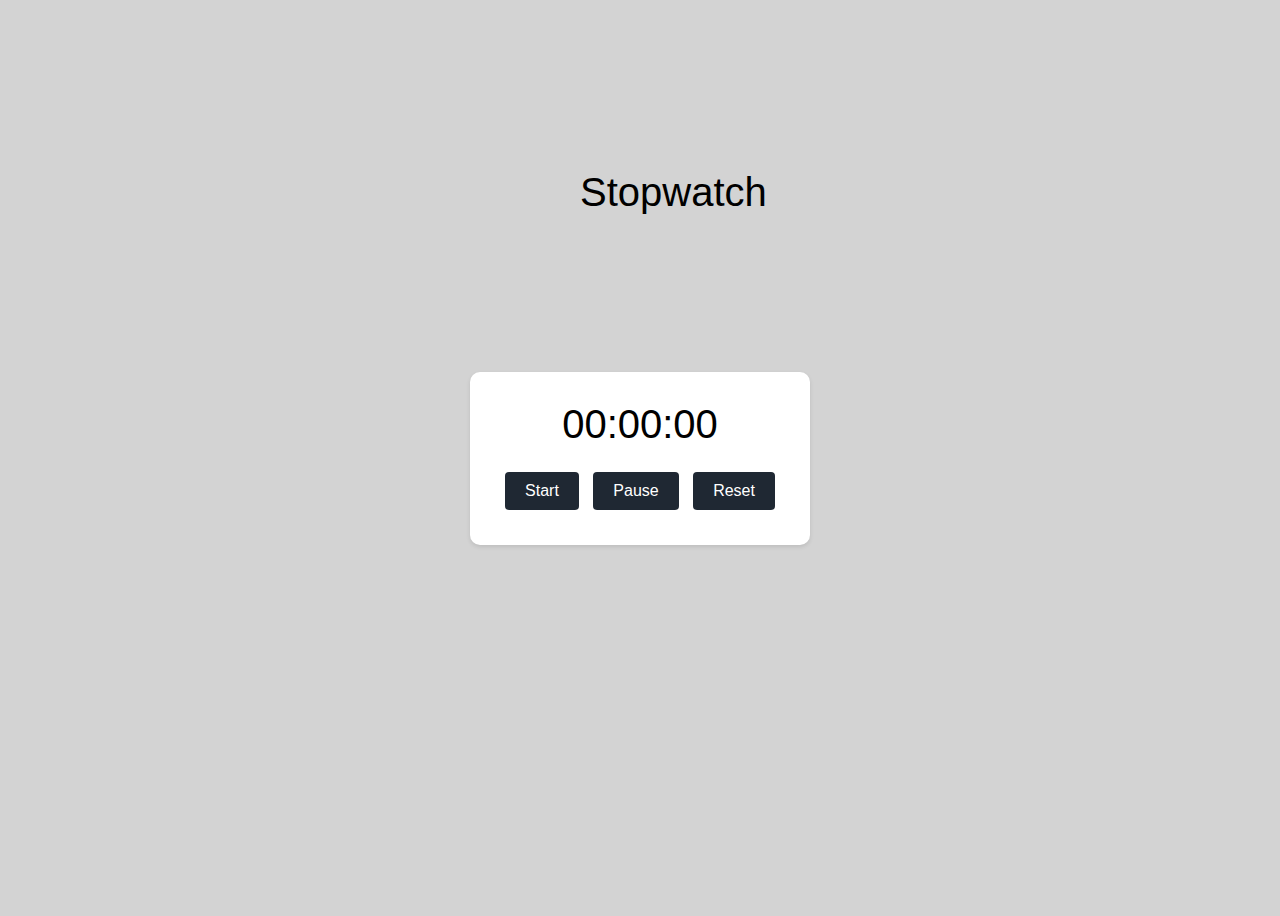
<file: index.html>
<!DOCTYPE html>
<html lang="en">
  <head>
    <meta charset="UTF-8" />
    <meta http-equiv="X-UA-Compatible" content="IE=edge" />
    <meta name="viewport" content="width=device-width, initial-scale=1.0" />
    <title>Document</title>
   <link rel="stylesheet" href="index.css" />
  
  </head>
  <body>


  <div id="myName">Stopwatch</div>
  

    <div id="timeContainer">
      <div id="timeDisplay">00:00:00</div>
     
      <button id="startBtn" class="timerBtn">Start</button>
      <!-- Button for starting the timer -->
      <button id="pauseBtn" class="timerBtn">Pause</button>
      <!-- Button for pausing the timer -->
      <button id="resetBtn" class="timerBtn">Reset</button>
      <!-- Button for resetting the timer -->
    </div>
    <script src="index.js"></script>
   
  </body>
</html>
</file>
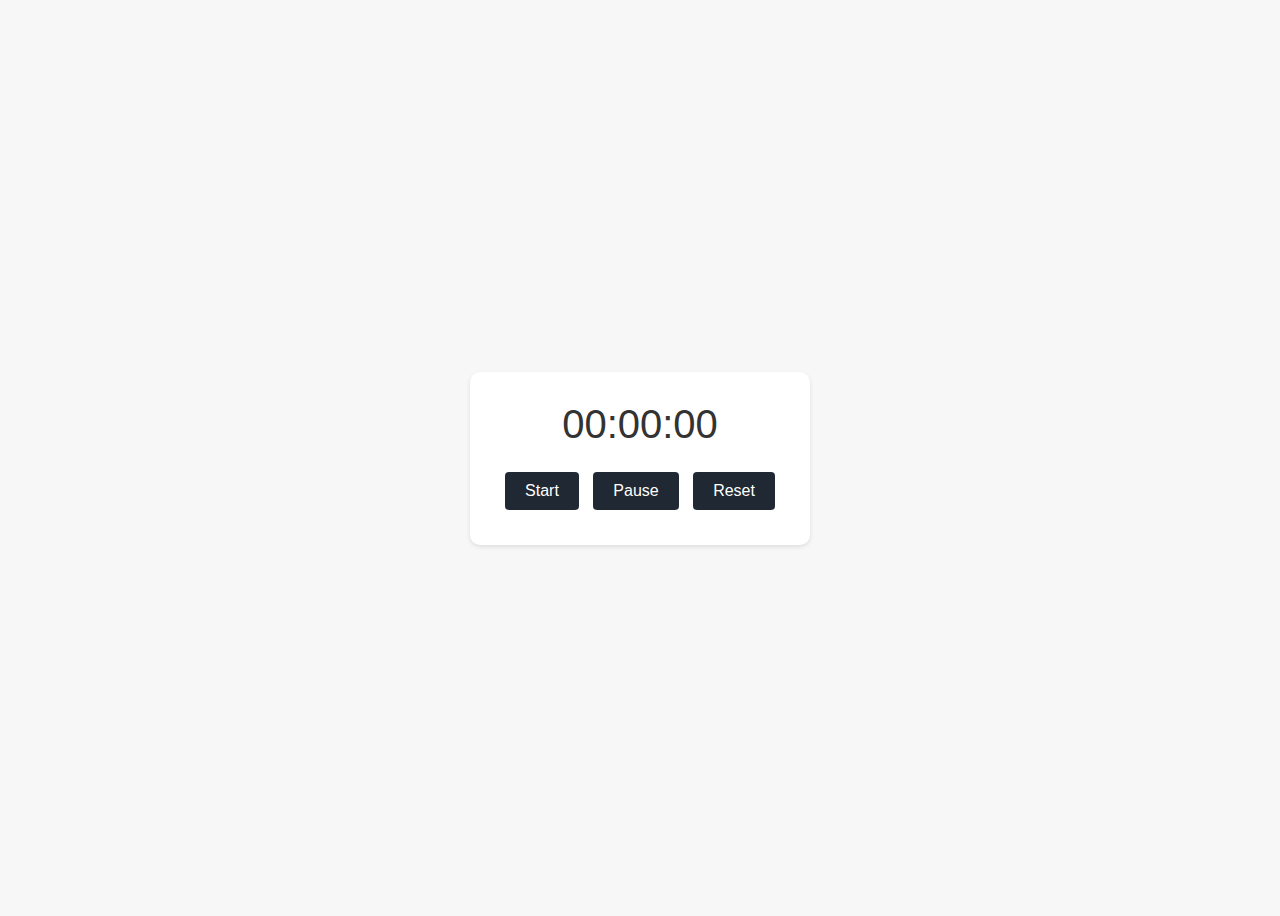
<file: Stopwatch.html>
<!DOCTYPE html>
<html lang="en">
  <head>
    <meta charset="UTF-8" />
    <meta http-equiv="X-UA-Compatible" content="IE=edge" />
    <meta name="viewport" content="width=device-width, initial-scale=1.0" />
    <title>Document</title>
   <link rel="stylesheet" href="style.css" />
    
   
  </head>
  <body>
    <div id="timeContainer">
      <div id="timeDisplay">00:00:00</div>
     
      <button id="startBtn" class="timerBtn">Start</button>
      <!-- Button for starting the timer -->
      <button id="pauseBtn" class="timerBtn">Pause</button>
      <!-- Button for pausing the timer -->
      <button id="resetBtn" class="timerBtn">Reset</button>
      <!-- Button for resetting the timer -->
    </div>
    <script src="stopwatch.js"></script>
   
  </body>
</html>
</file>
<file: index.css>
body {
  background-color: #D3D3D3;
  font-family: 'Arial', sans-serif;
  display: flex;
  justify-content: center;
  align-items: center;
  height: 100vh;
}


#myName {
  position: absolute;
  top: 170px;
  left: 580px;
  font-size: 40px;
  color: black;
}


#timeContainer {
  text-align: center;
  background-color: white;
  border-radius: 10px;
  padding: 30px;
  box-shadow: 0 2px 4px rgba(0, 0, 0, 0.1);
}

#timeDisplay {
  font-size: 40px;
  color: black;
  margin-bottom: 20px;
}

.timerBtn {
  background-color: #1f2833;
  color: white;
  border: none;
  padding: 10px 20px;
  font-size: 16px;
  border-radius: 4px;
  cursor: pointer;
  margin: 5px;
}

.timerBtn:hover {
  background-color: #0b0c10;
}
</file>
<file: style.css>
body {
  background-color: #f7f7f7;
  font-family: 'Arial', sans-serif;
  display: flex;
  justify-content: center;
  align-items: center;
  height: 100vh;
}

#timeContainer {
  text-align: center;
  background-color: #ffffff;
  border-radius: 10px;
  padding: 30px;
  box-shadow: 0 2px 4px rgba(0, 0, 0, 0.1);
}

#timeDisplay {
  font-size: 40px;
  color: #333333;
  margin-bottom: 20px;
}

.timerBtn {
  background-color: #1f2833;
  color: #ffffff;
  border: none;
  padding: 10px 20px;
  font-size: 16px;
  border-radius: 4px;
  cursor: pointer;
  margin: 5px;
}

.timerBtn:hover {
  background-color: #0b0c10;
}

.timerBtn:active {
  transform: translateY(1px);
}
</file>
